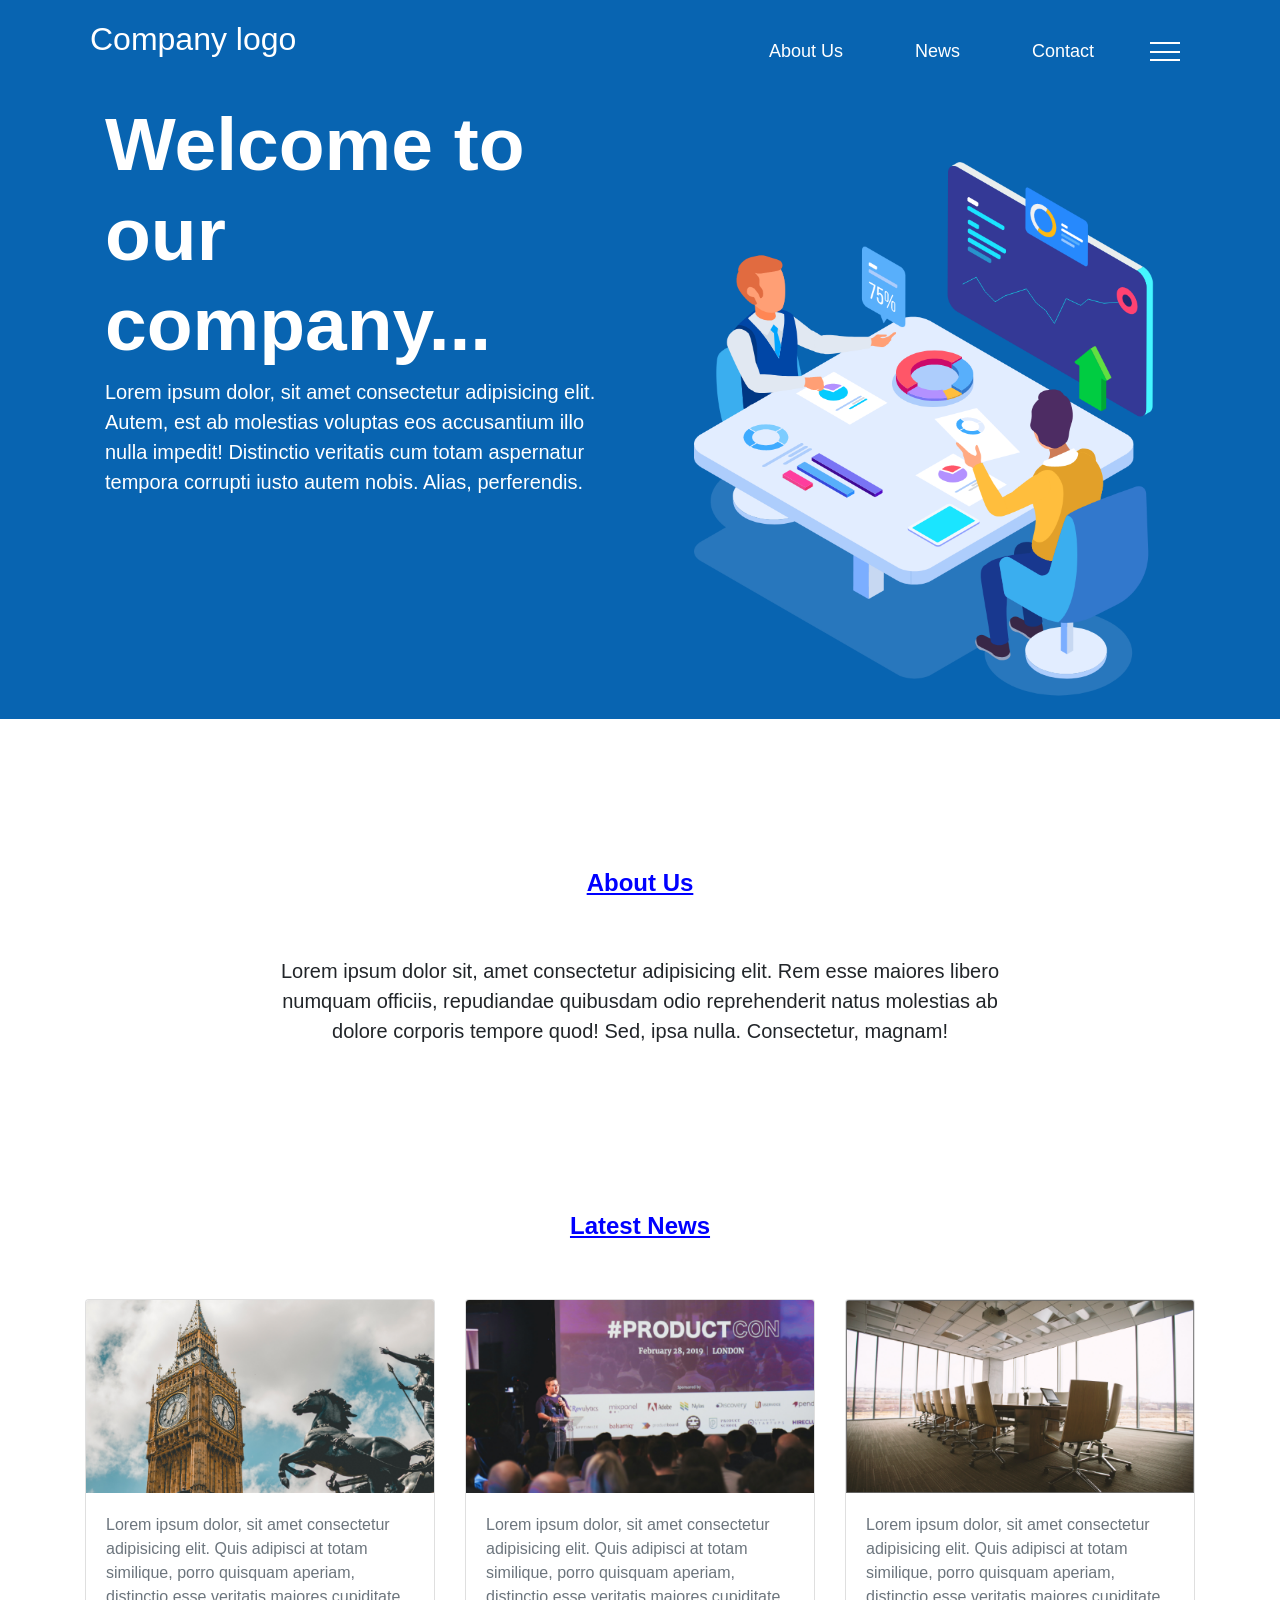
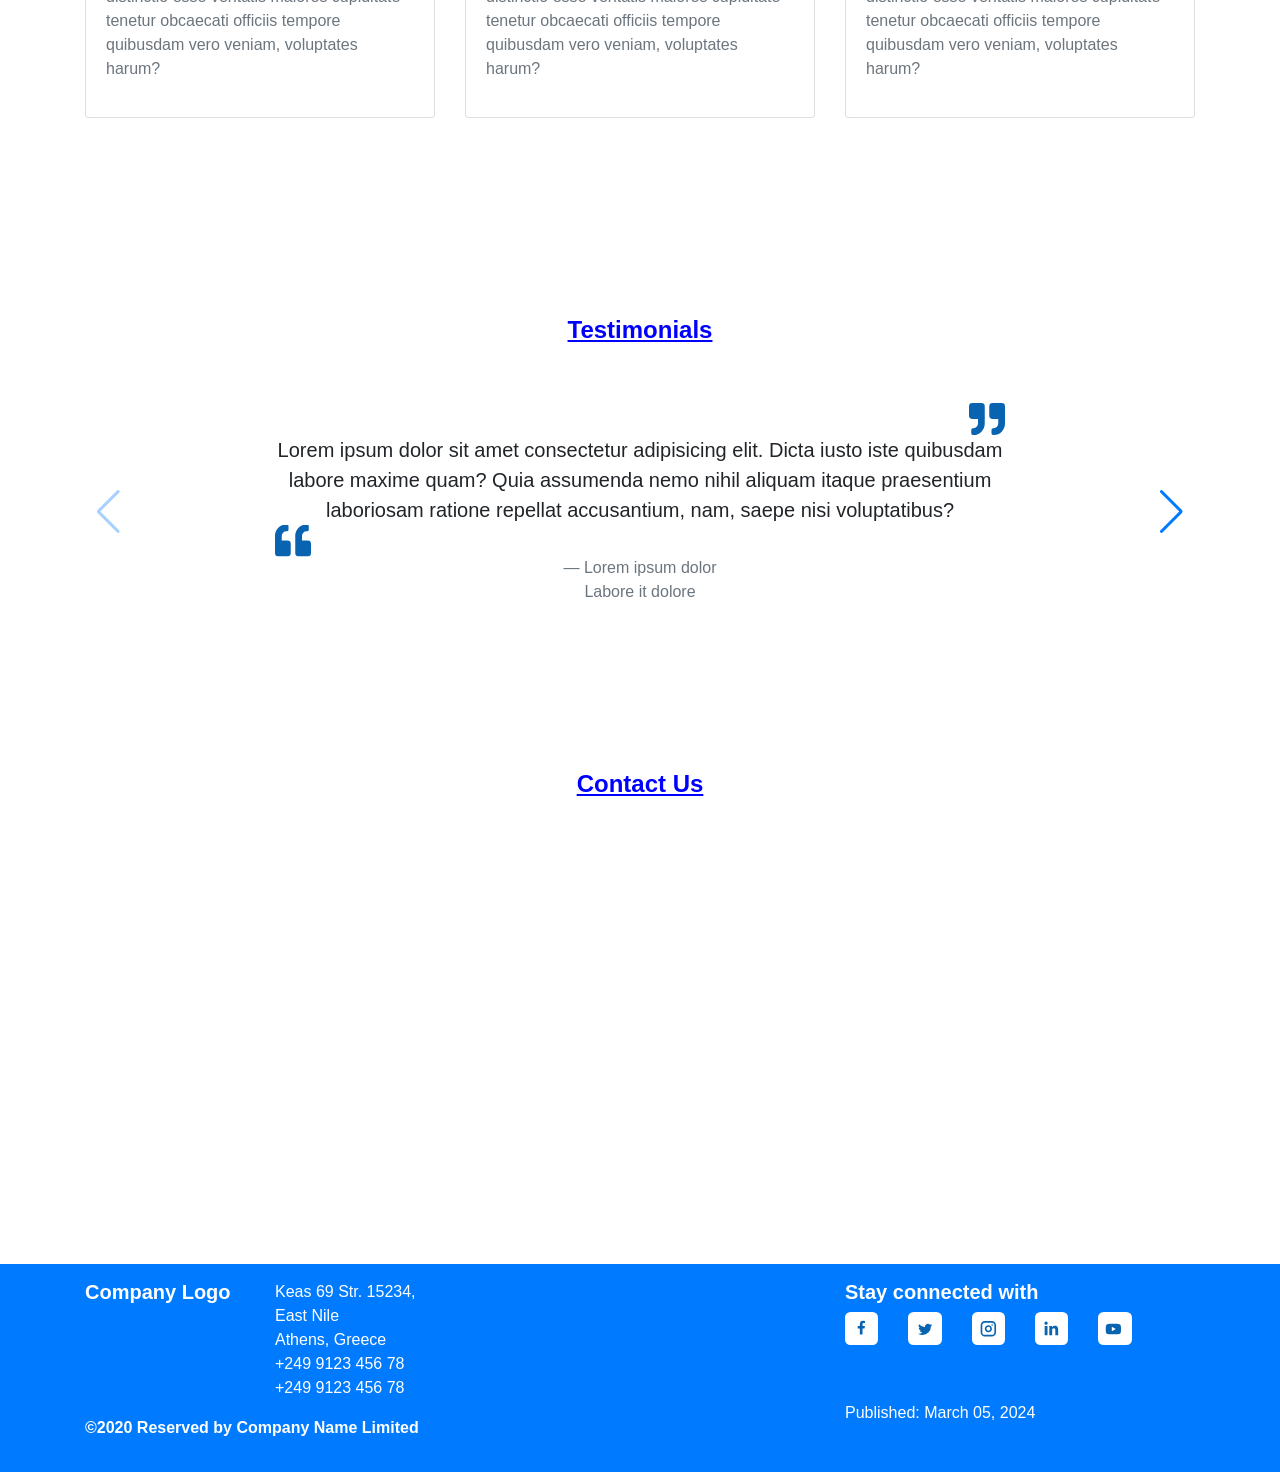
<file: Company web site/index.html>
<!doctype html>
<html lang="en">

<head>
    <!-- Required meta tags -->
    <meta charset="utf-8">
    <meta name="viewport" content="width=device-width, initial-scale=1, shrink-to-fit=no">


    <!-- Bootstrap CSS -->
    <link rel="stylesheet" href="https://cdn.jsdelivr.net/npm/bootstrap@4.0.0/dist/css/bootstrap.min.css"
        integrity="sha384-Gn5384xqQ1aoWXA+058RXPxPg6fy4IWvTNh0E263XmFcJlSAwiGgFAW/dAiS6JXm" crossorigin="anonymous">


    <!--Swiperjs-->
    <link rel="stylesheet" href="https://cdn.jsdelivr.net/npm/swiper@11/swiper-bundle.min.css" />

    <!--CSS file-->
    <link rel="stylesheet" type="text/css" href="CSS/styles.css">

    <title>Company Name</title>
</head>

<body>

    <!--Header-->
    <div class="text-white">
        <img src="Images/Hero Banner.png" class="img-fluid" alt="Hero Banner">
        <div class="container card-img-overlay">
            <div class="row">
                <div class="col-sm-4">
                    <h2 class="logo">Company logo</h2>
                </div>
                <div class="col-sm-8 ">
                    <div class="navbar">
                        <ul class="nav-menu">
                            <li class="nav-item">
                                <a href="#box-about" class="nav-link">About Us</a>
                            </li>
                            <li class="nav-item">
                                <a href="#box-news" class="nav-link">News</a>
                            </li>
                            <li class="nav-item">
                                <a href="#box-contact" class="nav-link">Contact</a>
                            </li>
                        </ul>

                        <ul class="ham-menu">
                            <li class="ham-item">
                                <a href="#box-about" class="nav-link">About Us</a>
                            </li>
                            <li class="ham-item">
                                <a href="#box-news" class="nav-link">News</a>
                            </li>
                            <li class="ham-item">
                                <a href="#box-contact" class="nav-link">Contact</a>
                            </li>
                        </ul>
                        <ul>
                            <li>
                                <div class="hamburger">
                                    <span class="bar"></span>
                                    <span class="bar"></span>
                                    <span class="bar"></span>
                                </div>
                            </li>
                        </ul>

                    </div>
                </div>

            </div>



            <div class="container">
                <div class="row">
                    <div class="col-sm-6 col-lg-6">
                        <div class="mx-auto">
                            <h1 class="h1">Welcome to our company...</h1>
                            <p class="lead">Lorem ipsum dolor, sit amet consectetur adipisicing elit. Autem, est ab
                                molestias voluptas
                                eos
                                accusantium illo nulla impedit! Distinctio veritatis cum totam aspernatur tempora
                                corrupti
                                iusto
                                autem
                                nobis. Alias, perferendis.</p>
                        </div>
                    </div>
                </div>
            </div>
        </div>
    </div>

    <!--About us section-->

    <div class="container" id="box-about">
        <div class="row justify-content-lg-center">
            <div class="col-lg-8">
                <h4 class="title"><u>About Us</u></h4>
                <p class="lead text-center">Lorem ipsum dolor sit, amet consectetur adipisicing elit. Rem esse
                    maiores
                    libero numquam officiis,
                    repudiandae quibusdam odio reprehenderit natus molestias ab dolore corporis tempore quod! Sed, ipsa
                    nulla. Consectetur, magnam!</p>
            </div>
        </div>
    </div>

    <!--cards-->

    <div class=" container" id="box-news">
        <h4 class="title"><u>Latest News</u></h4>
        <div class="row justify-content-center text-muted">
            <div class="col-lg-4">
                <div class="card mb-5">
                    <img src="Images/img2.png" class="card-img-top img-fluid" />
                    <div class="card-body">
                        <p>Lorem ipsum dolor, sit amet consectetur adipisicing elit. Quis adipisci
                            at totam similique,
                            porro quisquam aperiam, distinctio esse veritatis maiores cupiditate
                            tenetur obcaecati
                            officiis tempore quibusdam vero veniam, voluptates harum?</p>
                    </div>
                </div>
            </div>

            <div class="col-lg-4">
                <div class="card mb-5">
                    <img src="Images/img3.png" class="card-img-top img-fluid" />
                    <div class="card-body">
                        <p>Lorem ipsum dolor, sit amet consectetur adipisicing elit. Quis adipisci
                            at totam similique,
                            porro quisquam aperiam, distinctio esse veritatis maiores cupiditate
                            tenetur obcaecati
                            officiis tempore quibusdam vero veniam, voluptates harum?</p>
                    </div>
                </div>
            </div>

            <div class="col-lg-4">
                <div class="card mb-5">
                    <img src="Images/img1.png" class="card-img-top img-fluid" />
                    <div class="card-body">
                        <p>Lorem ipsum dolor, sit amet consectetur adipisicing elit. Quis adipisci
                            at totam similique,
                            porro quisquam aperiam, distinctio esse veritatis maiores cupiditate
                            tenetur obcaecati
                            officiis tempore quibusdam vero veniam, voluptates harum?</p>
                    </div>
                </div>
            </div>
        </div>
    </div>



    <!--Testimonials section-->

    <div class="container" id="box-testimonials">
        <h4 class="title"><u>Testimonials</u></h4>
        <div class="row justify-content-center">
            <div class="col-lg-12">
                <div class="d-flex align-items-center justify-content-center">
                    <div class="swiper" id="swiper-2">
                        <!-- Additional required wrapper -->
                        <div class="swiper-wrapper">
                            <!-- Slides -->
                            <div class="swiper-slide">
                                <div class="row justify-content-center">
                                    <div class="col-sm-6 col-lg-8">
                                        <div class="d-flex align-items-center justify-content-end">
                                            <img src="Images/quote-right-Icon.svg" class="img-fluid" " alt="
                                                left-w-icon">
                                        </div>
                                        <blockquote class="blockquote text-center">
                                            <p class=" lead mb-0">Lorem ipsum dolor sit amet consectetur adipisicing
                                                elit. Dicta iusto iste
                                                quibusdam labore maxime quam? Quia assumenda nemo nihil aliquam itaque
                                                praesentium
                                                laboriosam ratione repellat accusantium, nam, saepe nisi voluptatibus?
                                            </p>
                                            <div class="d-flex align-items-center justify-content-start">
                                                <img src="Images/quote-right-Icon.svg" class="img-fluid"
                                                    style="transform: rotate(180deg);" alt="left-w-icon">
                                            </div>
                                            <footer class="blockquote-footer">Lorem ipsum
                                                dolor<br>Labore it
                                                dolore
                                            </footer>
                                        </blockquote>
                                    </div>
                                </div>

                            </div>
                            <div class="swiper-slide">
                                <div class="row justify-content-center">
                                    <div class="col-sm-6 col-lg-8">
                                        <div class="d-flex align-items-center justify-content-end">
                                            <img src="Images/quote-right-Icon.svg" class="img-fluid" " alt="
                                                left-w-icon">
                                        </div>
                                        <blockquote class="blockquote text-center">
                                            <p class=" lead mb-0">Esse numquam magni reiciendis, officia quaerat omnis
                                                incidunt ea inventore distinctio recusandae ipsam soluta porro sit fugit
                                                praesentium eius molestias maxime itaque.
                                            </p>
                                            <div class="d-flex align-items-center justify-content-start">
                                                <img src="Images/quote-right-Icon.svg" class="img-fluid"
                                                    style="transform: rotate(180deg);" alt="left-w-icon">
                                            </div>
                                            <footer class="blockquote-footer">Ipsam soluta
                                                <br>Labore it
                                                dolore
                                            </footer>
                                        </blockquote>
                                    </div>
                                </div>
                            </div>
                        </div>
                        <!-- If we need pagination 
                        <div class="swiper-pagination"></div>-->

                        <!-- If we need navigation buttons -->
                        <div class="swiper-button-prev"></div>
                        <div class="swiper-button-next"></div>

                        <!-- If we need scrollbar 
                        <div class="swiper-scrollbar"></div> -->
                    </div>
                </div>

            </div>
        </div>
    </div>


    <!--Contact us section-->
    <div class="container" id="box-contact">
        <h4 class="title"><u>Contact Us</u></h4>
        <div class="row">

        </div>
    </div>
    <div class="row">
        <div class="col-lg-12">
            <div>
                <iframe
                    src="https://www.google.com/maps/embed?pb=!1m16!1m12!1m3!1d100621.05473556931!2d23.655937201703114!3d37.990943750304815!2m3!1f0!2f0!3f0!3m2!1i1024!2i768!4f13.1!2m1!1sKeas%2069%20Str.%2015234%2C%20East%20Nile%20Athens%2C%20Greece!5e0!3m2!1sen!2slk!4v1719229173695!5m2!1sen!2slk"
                    width="100%" height="400" style="border:0;" allowfullscreen="" loading="lazy"
                    referrerpolicy="no-referrer-when-downgrade"></iframe>
            </div>
        </div>



    </div>
    <div class="p-3 mb-2 bg-primary text-white">
        <div class=" container">
            <div class="row justify-content-between">
                <div class="col-lg-4">
                    <div class="row">
                        <div class="col-lg-6">
                            <h5 class="font-weight-bold">Company Logo</h5>
                        </div>
                        <div class="col-lg-6">
                            <p>Keas 69 Str. 15234, East Nile<br>
                                Athens, Greece<br>
                                +249 9123 456 78<br>
                                +249 9123 456 78</p>

                        </div>
                    </div>
                    <div class="font-weight-bold pb-3">©2020 Reserved by Company Name Limited</div>
                </div>
                <div class="col-lg-4">
                    <div class="row ">
                        <div class="col-lg-12">
                            <h5 class="font-weight-bold">Stay connected with</h5>
                        </div>
                    </div>
                    <div class="row">
                        <div class="col-lg-2 mb-2"><img src="Images/facebook.svg" class="img-fluid" alt="Hero Banner">
                        </div>
                        <div class="col-lg-2 mb-2"><img src="Images/twitter.svg" class="img-fluid" alt="Hero Banner">
                        </div>
                        <div class="col-lg-2 mb-2"><img src="Images/insta.svg" class="img-fluid" alt="Hero Banner">
                        </div>
                        <div class="col-lg-2 mb-2"><img src="Images/linkedin.svg" class="img-fluid" alt="Hero Banner">
                        </div>
                        <div class="col-lg-2 mb-2"><img src="Images/youtube.svg" class="img-fluid" alt="Hero Banner">
                        </div>
                    </div>
                    <div class="row">
                        <div class="col-lg-12 mt-5">Published: March 05, 2024</div>
                    </div>
                </div>
            </div>
        </div>

    </div>

    <!-- Optional JavaScript -->
    <!-- jQuery first, then Popper.js, then Bootstrap JS -->
    <script src="https://code.jquery.com/jquery-3.2.1.slim.min.js"
        integrity="sha384-KJ3o2DKtIkvYIK3UENzmM7KCkRr/rE9/Qpg6aAZGJwFDMVNA/GpGFF93hXpG5KkN"
        crossorigin="anonymous"></script>
    <script src="https://cdn.jsdelivr.net/npm/popper.js@1.12.9/dist/umd/popper.min.js"
        integrity="sha384-ApNbgh9B+Y1QKtv3Rn7W3mgPxhU9K/ScQsAP7hUibX39j7fakFPskvXusvfa0b4Q"
        crossorigin="anonymous"></script>
    <script src="https://cdn.jsdelivr.net/npm/bootstrap@4.0.0/dist/js/bootstrap.min.js"
        integrity="sha384-JZR6Spejh4U02d8jOt6vLEHfe/JQGiRRSQQxSfFWpi1MquVdAyjUar5+76PVCmYl"
        crossorigin="anonymous"></script>

    <!--Swiperjs-->
    <script src="https://cdn.jsdelivr.net/npm/swiper@11/swiper-bundle.min.js"></script>
    <script>
        const swiper = new Swiper('#swiper-1', {


            autoplay: {
                delay: 5000,

            },

            // If we need pagination
            pagination: {
                el: '.swiper-pagination',
                clickable: true,
            },

            // Navigation arrows
            navigation: {
                nextEl: '.swiper-button-next',
                prevEl: '.swiper-button-prev',
            },

            // And if we need scrollbar
            scrollbar: {
                el: '.swiper-scrollbar',
            },

        });
    </script>
    <script>
        const swiper2 = new Swiper('#swiper-2', {


            // If we need pagination
            pagination: {
                el: '.swiper-pagination',
            },

            // Navigation arrows
            navigation: {
                nextEl: '.swiper-button-next',
                prevEl: '.swiper-button-prev',
                disabledClass: 'swiper-button-disabled',
            },

            // And if we need scrollbar
            scrollbar: {
                el: '.swiper-scrollbar',
            },
        });
    </script>
    <script src="JavaScript/script.js"></script>
</body>

</html>
</file>
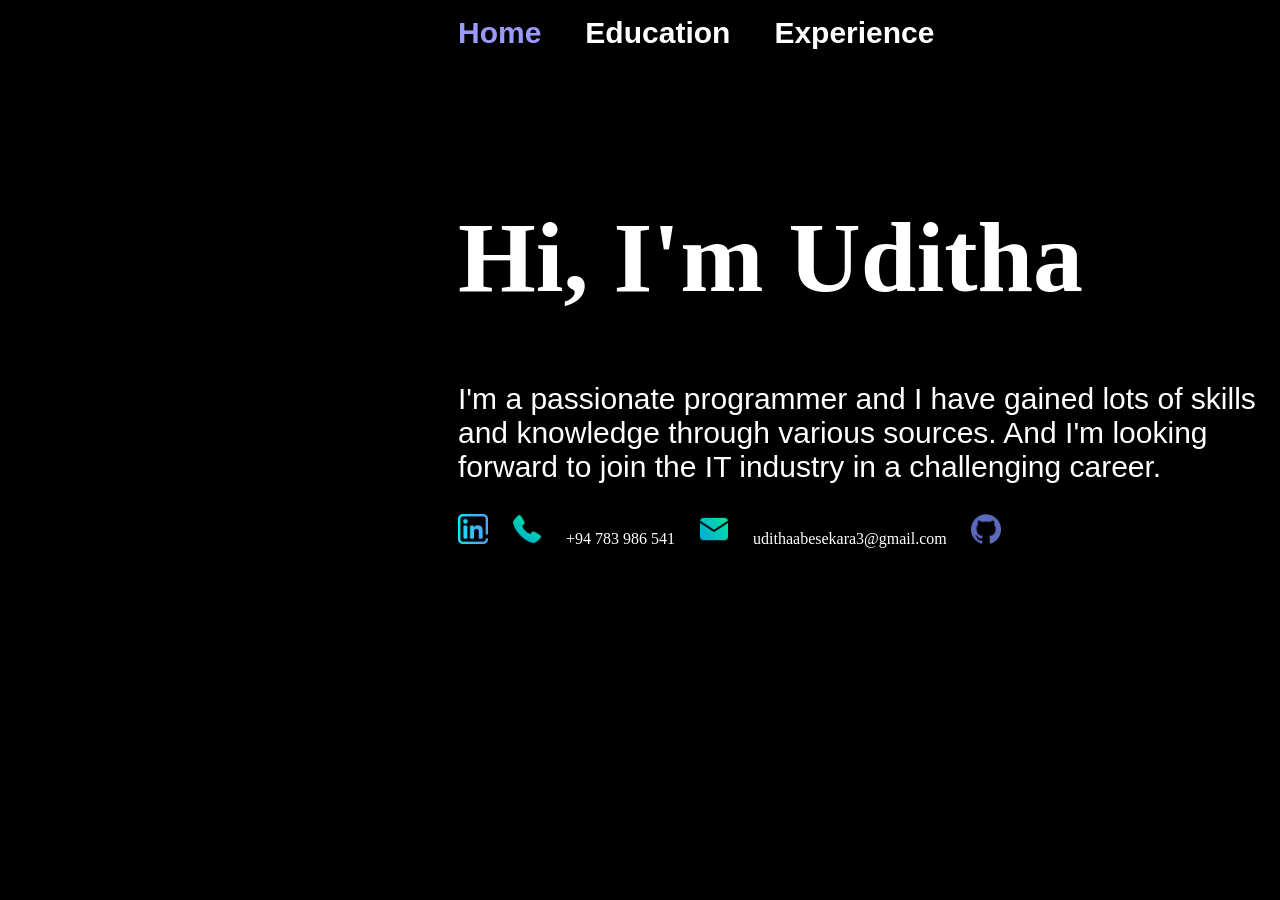
<file: Portfolio/index.html>
<!DOCTYPE html>

<head>

    <link rel="stylesheet" href="index.css">
</head>

<body class="body">

    <nav>
        <ul>
            <li class="li"><a class="home" href="index.html"><strong>Home</strong></a></li>
            <li class="li"><a href="Education.html"><strong>Education</strong></a></li>
            <li class="li"><a href="Experience.html"><strong>Experience</strong></a></li>
        </ul>
    </nav>
    <h1 class="h1">Hi, I'm Uditha</h1>
    <p class="p">I'm a passionate programmer and I have
        gained lots of skills and knowledge through
        various sources.
        And
        I'm looking forward to join the IT industry in a challenging career.</p>
    <section class="img">
        <figure>
            <ul>
                <li class="li3"><a href="https://www.linkedin.com/in/uditha-abesekara-a19b0b1ba/" target="_blank"><img
                            src="linkedin.png"></a></li>
                <li class="li3"><img src="phone-call.png">

                </li>
                <li class="li3">
                    <p>+94 783 986 541</p>
                </li>

                <li class="li3"><img src="email.png">

                </li>
                <li class="li3">
                    <p>udithaabesekara3@gmail.com</p>
                </li>

                <li class="li3"><a href="https://github.com/UDITHA1988" target="_blank"><img src="github.png"></a></li>
            </ul>
        </figure>

    </section>
</body>
</file>
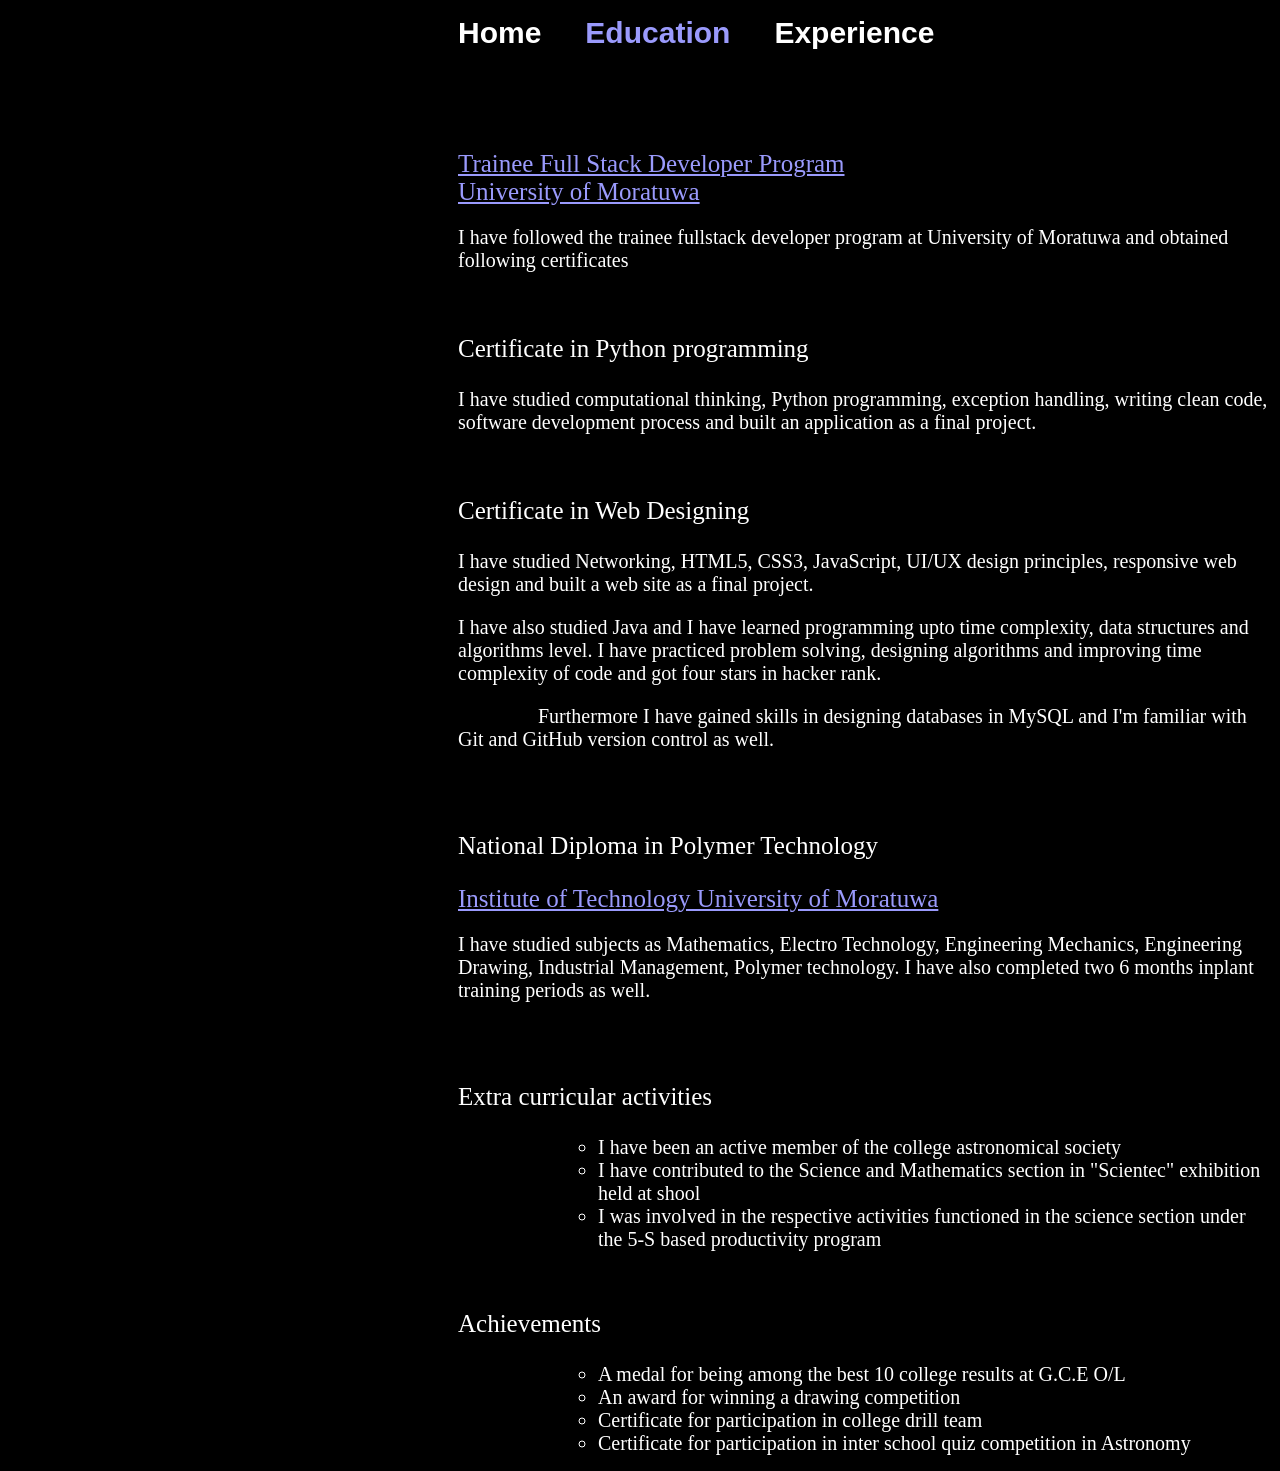
<file: Portfolio/Education.html>
<!DOCTYPE html>

<head>

    <link rel="stylesheet" href="Education.css">
</head>

<body class="body">
    <nav>
        <ul>
            <li class="li"><a href="index.html"><strong>Home</strong></a></li>
            <li class="li"><a class="Education" href="Education.html"><strong>Education</strong></a></li>
            <li class="li"><a href="Experience.html"><strong>Experience</strong></a></li>
        </ul>
    </nav>
    <div>
        <a class="a1" href="https://open.uom.lk/" target="_blank">Trainee Full Stack Developer Program</a><br>
        <a class="a1" href="https://uom.lk/" target="_blank">University of Moratuwa </a>
        <p>I have followed the trainee fullstack developer program at University of Moratuwa and obtained following
            certificates</p><br>

        <p class="p1">Certificate in Python programming</p>
        <p>I have studied computational thinking, Python programming, exception handling, writing clean code, software
            development process and built an application as a final project. </p>
        <br>

        <p class="p1">Certificate in Web Designing</p>
        <p>I have studied Networking, HTML5, CSS3, JavaScript, UI/UX design principles, responsive web design and built
            a web site as a final project.</p>

        <p>I have also studied Java and I have learned programming upto time complexity, data structures and algorithms
            level. I have practiced problem solving, designing algorithms and improving time complexity of code and got
            four stars in hacker rank.</p>
        <p>&nbsp&nbsp&nbsp&nbsp&nbsp&nbsp&nbsp&nbsp&nbsp&nbsp&nbsp&nbsp&nbsp&nbsp&nbsp&nbspFurthermore I have gained
            skills in designing databases in MySQL and I'm
            familiar with Git and GitHub version
            control as well.</p><br><br>

        <p class="p1">National Diploma in Polymer Technology</p>
        <a class="a1" href="https://itum.mrt.ac.lk/" target="_blank">Institute of Technology University of Moratuwa
        </a>

        <p>I have studied subjects as Mathematics, Electro Technology, Engineering Mechanics, Engineering Drawing,
            Industrial Management, Polymer technology. I have also completed two 6 months inplant training periods as
            well.</p>
        <br><br>

        <p class="p1">Extra curricular activities</p>
        <ul>
            <li class="li2">I have been an active member of the college astronomical society</li>
            <li class="li2">I have contributed to the Science and Mathematics section in "Scientec" exhibition held at
                shool</li>
            <li class="li2">I was involved in the respective activities functioned in the science section under the 5-S
                based productivity program</li>
        </ul>
        <br>
        <p class="p1">Achievements</p>
        <ul>
            <li class="li2">A medal for being among the best 10 college results at G.C.E O/L</li>
            <li class="li2">An award for winning a drawing competition</li>
            <li class="li2">Certificate for participation in college drill team</li>
            <li class="li2">Certificate for participation in inter school quiz competition in Astronomy</li>
        </ul>
    </div>


</body>
</file>
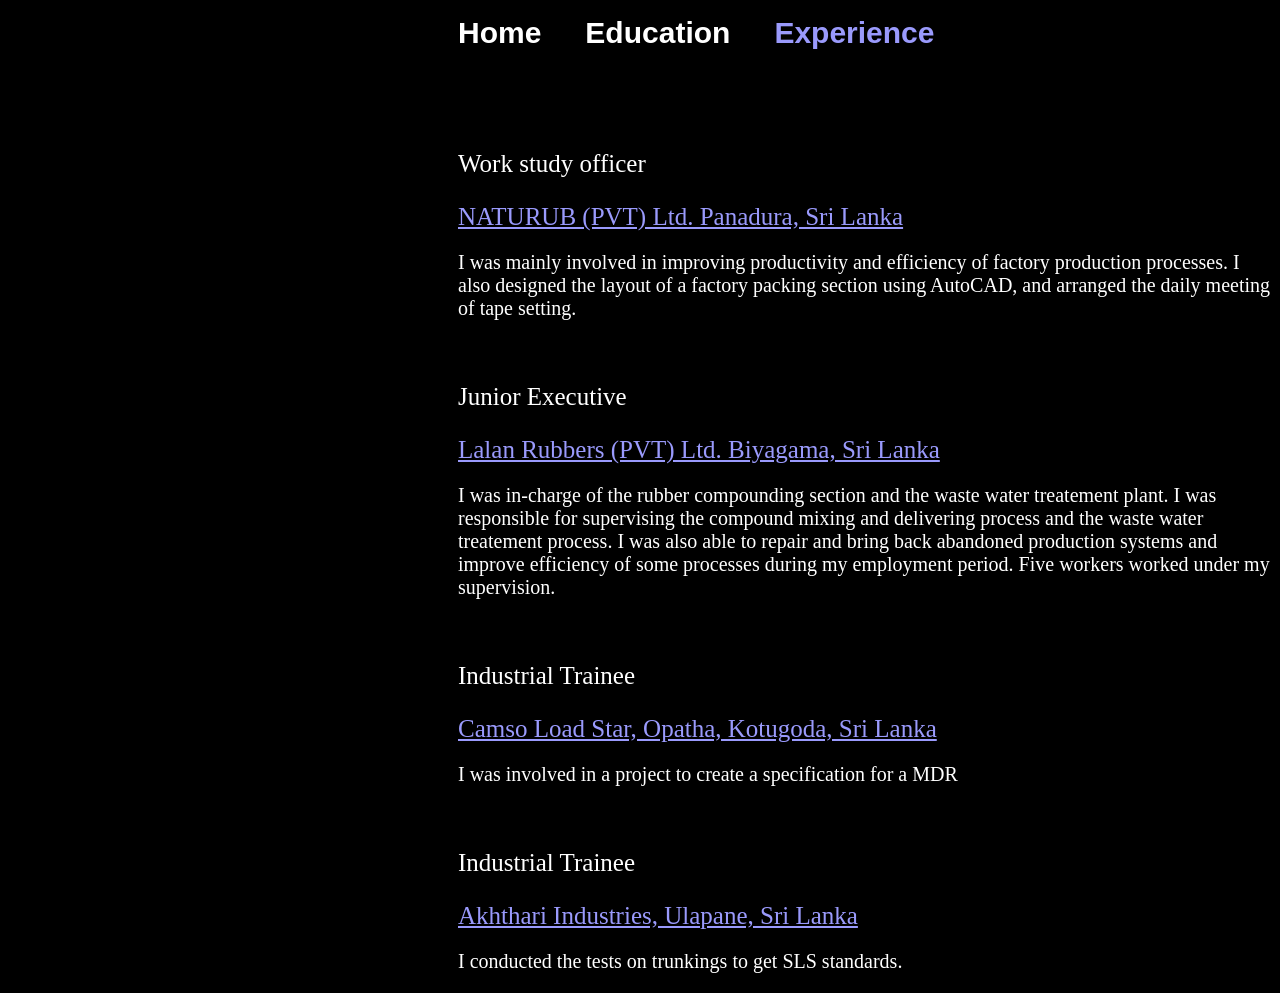
<file: Portfolio/Experience.html>
<!DOCTYPE html>

<head>

    <link rel="stylesheet" href="Experience.css">
</head>

<body class="body">

    <nav>
        <ul>
            <li class="li"><a href="index.html"><strong>Home</strong></a></li>
            <li class="li"><a href="Education.html"><strong>Education</strong></a></li>
            <li class="li"><a class="Experience" href="Experience.html"><strong>Experience</strong></a></li>
        </ul>
    </nav>
    <div>
        <p class="p1">Work study officer</p>
        <a class="a1" href="https://www.naturub.com/" target="_blank">NATURUB (PVT) Ltd. Panadura, Sri Lanka</a>
        <p>I was mainly involved in improving productivity and efficiency of factory production processes. I also
            designed the layout of a factory packing section using AutoCAD, and arranged the daily meeting of tape
            setting.</p><br>

        <p class="p1">Junior Executive</p>
        <a class="a1" href="https://www.lalanrubbers.com/" target="_blank">Lalan Rubbers (PVT) Ltd. Biyagama, Sri
            Lanka</a>
        <p>I was in-charge of the rubber compounding section and the waste water treatement plant. I was responsible for
            supervising the compound mixing
            and delivering process and the waste water treatement process. I was also able to repair and bring back
            abandoned production systems and improve efficiency of some processes during my employment period. Five
            workers worked under my supervision.
        </p><br>
        <p class="p1">Industrial Trainee</p>
        <a class="a1" href="https://camso.co/en/" target="_blank">Camso Load Star, Opatha, Kotugoda, Sri Lanka</a>
        <p>I was involved in a project to create a specification for a MDR</p><br>

        <p class="p1">Industrial Trainee</p>
        <a class="a1" href="https://www.akhtarigroup.lk/" target="_blank">Akhthari Industries, Ulapane, Sri Lanka</a>
        <p>I conducted the tests on trunkings to get SLS standards.</p>


    </div>

</body>
</file>
<file: Company web site/CSS/styles.css>
html {
    scroll-behavior: smooth;
}

li {
    list-style: none;
}

a {
    color: white;
    text-decoration: none;
}

.h1 {
    font-size: 75px;
    font-weight: bolder;
}

.title {
    color: blue;
    text-align: center;
    padding-top: 50px;
    padding-bottom: 50px;
    font-weight: bold;
}

#box-about {
    padding-top: 100px;
}

#box-news {
    padding-top: 100px;
}

#box-testimonials {
    padding-top: 100px;
}

#box-contact {
    padding-top: 100px;
}

.navbar {
    min-height: 70px;
    display: flex;
    justify-content: end;
    align-items: center;
    padding: 10px;
}

.nav-menu {
    font-size: large;
    display: flex;
    justify-content: space-between;
    align-items: center;
    gap: 40px;
}

.ham-menu {
    display: none;
}

.ham-item {
    padding: 30px;
}

.nav-link:hover {
    color: aqua;
}

.hamburger {
    cursor: pointer;
    position: relative;
    height: 35px;
    width: 30px;
}

.hamburger span {
    height: 2px;
    width: 100%;
    background-color: white;
    position: absolute;
    top: 50%;
    left: 50%;
    transform: translate(-50%, -50%);
    transition: .3s ease;
}

.hamburger span:nth-child(1) {
    top: 25%;
}

.hamburger span:nth-child(3) {
    top: 75%;
}

@media(max-width:1000px) {
    .h1 {
        font-size: 48px;
        font-weight: bolder;
    }

    .lead {
        font-size: 16px;
    }

    .logo {
        font-size: 25px;
    }

    .hamburger {
        cursor: pointer;
        position: fixed;
        z-index: 2;
        height: 35px;
        width: 30px;
    }

    .nav-menu {
        display: none;
    }

    .ham-menu {
        position: fixed;
        z-index: 1;
        height: 100vh;
        right: -100%;
        top: 0;
        display: flex;
        flex-direction: column;
        width: 25%;
        background-color: black;
        justify-content: center;
        align-items: center;
        text-align: center;
        opacity: 75%;
        transition: 0.3s ease;
    }

    .ham-menu.active {
        right: 0;
    }

    .hamburger.active span:nth-child(1) {
        top: 50%;
        transform: translate(-50%, -50%) rotate(45deg);
    }

    .hamburger.active span:nth-child(2) {
        opacity: 0;
    }

    .hamburger.active span:nth-child(3) {
        top: 50%;
        transform: translate(-50%, 50%) rotate(-45deg);
    }
}

@media (max-width:800px) {

    .h1 {
        font-size: 33px;
        font-weight: bolder;
    }

    .lead {
        font-size: 14px;
    }

    .logo {
        font-size: 20px;
    }
}
</file>
<file: Portfolio/index.css>
.body {
    background-color: black;
}

.h1 {
    font-size: 100px;
    font-family: 'Times New Roman', Times, serif;
    font-weight: bolder;
    color: white;
    margin-top: 150px;
    margin-left: 450px;
}

.p {
    font-size: 30px;
    font-family: Arial, Helvetica, sans-serif;
    font-weight: lighter;
    color: white;
    margin-left: 450px;

}

p {
    color: white;
}

.li {
    font-family: Arial, Helvetica, sans-serif;
    font-size: 30px;
    color: white;
    list-style-type: none;
    display: inline-block;
    margin: 0px 40px 0 0;
}

a {
    text-decoration: none;
    color: white;
}

.home {
    color: rgb(154, 154, 252);
}

nav {
    margin-left: 410px;
}

.img figure img {
    height: 30px;
    float: left;
}

.li3 {
    display: inline-block;
    margin-right: 20px;
}

section {
    margin-left: 370px;
}

/* responsive design */

@media screen and (max-width: 1000px) {

    nav {
        margin-left: 0px;
    }

    .li {
        font-family: Arial, Helvetica, sans-serif;
        font-size: 20px;
        color: white;
        list-style-type: none;
        display: inline-block;
        margin: 0px 40px 0 0;
    }

    .h1 {
        font-size: 80px;
        font-family: 'Times New Roman', Times, serif;
        font-weight: bolder;
        color: white;
        margin-top: 150px;
        margin-left: 40px;
    }

    .p {
        font-size: 20px;
        font-family: Arial, Helvetica, sans-serif;
        font-weight: lighter;
        color: white;
        margin-left: 40px;

    }

    .img figure img {
        height: 13px;
        float: left;
    }

    section {
        margin-left: -40px;
    }

    .li3 {
        display: inline-block;
        margin-right: 10px;
        font-size: 13px;
    }


}
</file>
<file: Portfolio/Education.css>
.body {
    background-color: black;
}

nav {
    margin-left: 410px;
}

.li {
    font-family: Arial, Helvetica, sans-serif;
    font-size: 30px;
    color: white;
    list-style-type: none;
    display: inline-block;
    margin: 0px 40px 0 0;
}

a {
    text-decoration: none;
    color: white;
}

.a1 {
    text-decoration: underline;
    font-size: 25px;
    color: rgb(154, 154, 252);
}

.p1 {
    font-size: 25px;
    color: white;
}

p {
    font-size: 20px;
    color: white;
}

div {
    margin-left: 450px;
    margin-top: 100px;
}

.Education {
    color: rgb(154, 154, 252);
}

.li2 {
    font-size: 20px;
    color: white;
    margin-left: 100px;
    list-style-type: circle;
}

/* responsive design */

@media screen and (max-width: 1000px) {

    nav {
        margin-left: 0px;
    }

    .li {
        font-family: Arial, Helvetica, sans-serif;
        font-size: 20px;
        color: white;
        list-style-type: none;
        display: inline-block;
        margin: 0px 40px 0 0;
    }

    div {
        margin-left: 40px;
    }

    .a1 {
        text-decoration: underline;
        font-size: 20px;
        color: rgb(154, 154, 252);
    }

    .p1 {
        font-size: 20px;
        color: white;
    }

    p {
        font-size: 15px;
        color: white;
    }

    .li2 {
        font-size: 15px;
        color: white;
        margin-left: 100px;
        list-style-type: circle;
    }

}
</file>
<file: Portfolio/Experience.css>
.body {
    background-color: black;
}

.li {
    font-family: Arial, Helvetica, sans-serif;
    font-size: 30px;
    color: white;
    list-style-type: none;
    display: inline-block;
    margin: 0px 40px 0 0;
}

a {
    text-decoration: none;
    color: white;
}

.Experience {
    color: rgb(154, 154, 252);
}

nav {
    margin-left: 410px;
}

div {
    margin-top: 100px;
    margin-left: 450px;
}

.a1 {
    text-decoration: underline;
    font-size: 25px;
    color: rgb(154, 154, 252);
}

p {
    font-size: 20px;
    color: white;
}

.p1 {
    font-size: 25px;
    color: white;
}

/* responsive design */

@media screen and (max-width: 1000px) {

    nav {
        margin-left: 0px;
    }

    .li {
        font-family: Arial, Helvetica, sans-serif;
        font-size: 20px;
        color: white;
        list-style-type: none;
        display: inline-block;
        margin: 0px 40px 0 0;
    }

    div {
        margin-left: 40px;
    }

    .a1 {
        text-decoration: underline;
        font-size: 20px;
        color: rgb(154, 154, 252);
    }

    .p1 {
        font-size: 20px;
        color: white;
    }

    p {
        font-size: 15px;
        color: white;
    }


}
</file>
